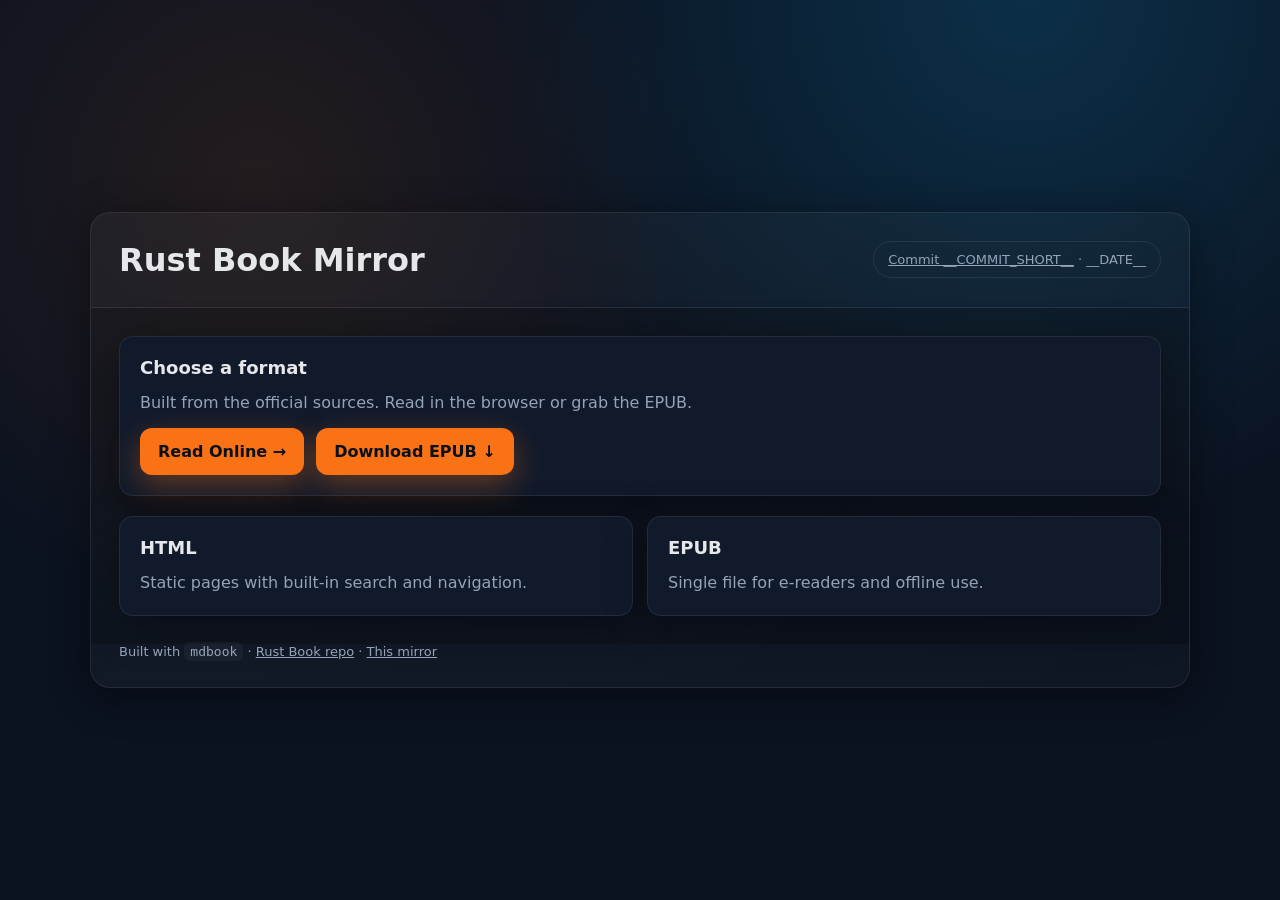
<file: public/index.template.html>
<!doctype html>
<html lang="en">
  <head>
    <meta charset="UTF-8" />
    <meta name="viewport" content="width=device-width, initial-scale=1.0" />
    <title>Rust Book - Mirror</title>
    <style>
      :root {
        --bg: #0b1220;
        --card: #111a2b;
        --accent: #f97316;
        --text: #e5e7eb;
        --muted: #94a3b8;
        --border: rgba(255, 255, 255, 0.08);
        font-family:
          "Inter",
          "Segoe UI",
          system-ui,
          -apple-system,
          sans-serif;
      }
      * {
        box-sizing: border-box;
      }
      body {
        margin: 0;
        min-height: 100vh;
        background:
          radial-gradient(
            circle at 20% 20%,
            rgba(249, 115, 22, 0.1),
            transparent 35%
          ),
          radial-gradient(
            circle at 80% 0%,
            rgba(14, 165, 233, 0.2),
            transparent 40%
          ),
          var(--bg);
        color: var(--text);
        display: flex;
        align-items: center;
        justify-content: center;
        padding: 40px 16px;
      }
      .shell {
        width: min(1100px, 100%);
        background: linear-gradient(
          135deg,
          rgba(255, 255, 255, 0.04),
          rgba(255, 255, 255, 0.02)
        );
        border: 1px solid var(--border);
        border-radius: 20px;
        box-shadow: 0 8px 40px rgba(0, 0, 0, 0.4);
        overflow: hidden;
      }
      header {
        padding: 28px;
        border-bottom: 1px solid var(--border);
        display: flex;
        justify-content: space-between;
        align-items: center;
        gap: 16px;
      }
      .title {
        font-size: clamp(24px, 4vw, 32px);
        font-weight: 700;
        margin: 0;
      }
      .pill {
        padding: 10px 14px;
        border: 1px solid var(--border);
        border-radius: 999px;
        color: var(--muted);
        font-size: 13px;
      }
      main {
        display: grid;
        gap: 20px;
        padding: 28px;
        background: rgba(0, 0, 0, 0.2);
      }
      .card {
        background: var(--card);
        border: 1px solid var(--border);
        border-radius: 14px;
        padding: 20px;
        display: grid;
        gap: 12px;
        box-shadow: 0 10px 40px rgba(0, 0, 0, 0.35);
      }
      .card h2 {
        margin: 0;
        font-size: 18px;
      }
      .muted {
        color: var(--muted);
        margin: 0;
        line-height: 1.6;
      }
      .btn {
        display: inline-flex;
        align-items: center;
        gap: 10px;
        padding: 14px 18px;
        background: var(--accent);
        color: #0b0f18;
        border: none;
        border-radius: 12px;
        font-weight: 700;
        text-decoration: none;
        box-shadow: 0 10px 30px rgba(249, 115, 22, 0.35);
      }
      .btn:hover {
        transform: translateY(-1px);
        box-shadow: 0 16px 40px rgba(249, 115, 22, 0.4);
      }
      .grid {
        display: grid;
        gap: 14px;
        grid-template-columns: repeat(auto-fit, minmax(260px, 1fr));
      }
      footer {
        padding: 0 28px 28px;
        color: var(--muted);
        font-size: 13px;
      }
      code {
        background: rgba(255, 255, 255, 0.04);
        padding: 2px 6px;
        border-radius: 6px;
        font-family:
          "JetBrains Mono", "SFMono-Regular", ui-monospace, monospace;
      }
    </style>
  </head>
  <body>
    <div class="shell">
      <header>
        <h1 class="title">Rust Book Mirror</h1>
        <span class="pill"
          ><a
            href="https://github.com/rust-lang/book/tree/__COMMIT__"
            style="color: inherit; text-decoration: underline"
            >Commit __COMMIT_SHORT__</a
          >
          · __DATE__</span
        >
      </header>
      <main>
        <div class="card">
          <h2>Choose a format</h2>
          <p class="muted">
            Built from the official sources. Read in the browser or grab the
            EPUB.
          </p>
          <div style="display: flex; gap: 12px; flex-wrap: wrap">
            <a class="btn" href="./book/html/index.html">Read Online →</a>
            <a class="btn" href="./rust.epub" download>Download EPUB ↓</a>
          </div>
        </div>
        <div class="grid">
          <div class="card">
            <h2>HTML</h2>
            <p class="muted">
              Static pages with built-in search and navigation.
            </p>
          </div>
          <div class="card">
            <h2>EPUB</h2>
            <p class="muted">Single file for e-readers and offline use.</p>
          </div>
        </div>
      </main>
      <footer>
        Built with <code>mdbook</code> ·
        <a href="https://github.com/rust-lang/book" style="color: inherit"
          >Rust Book repo</a
        >
        · <a href="__REPO_URL__" style="color: inherit">This mirror</a>
      </footer>
    </div>
  </body>
</html>
</file>
